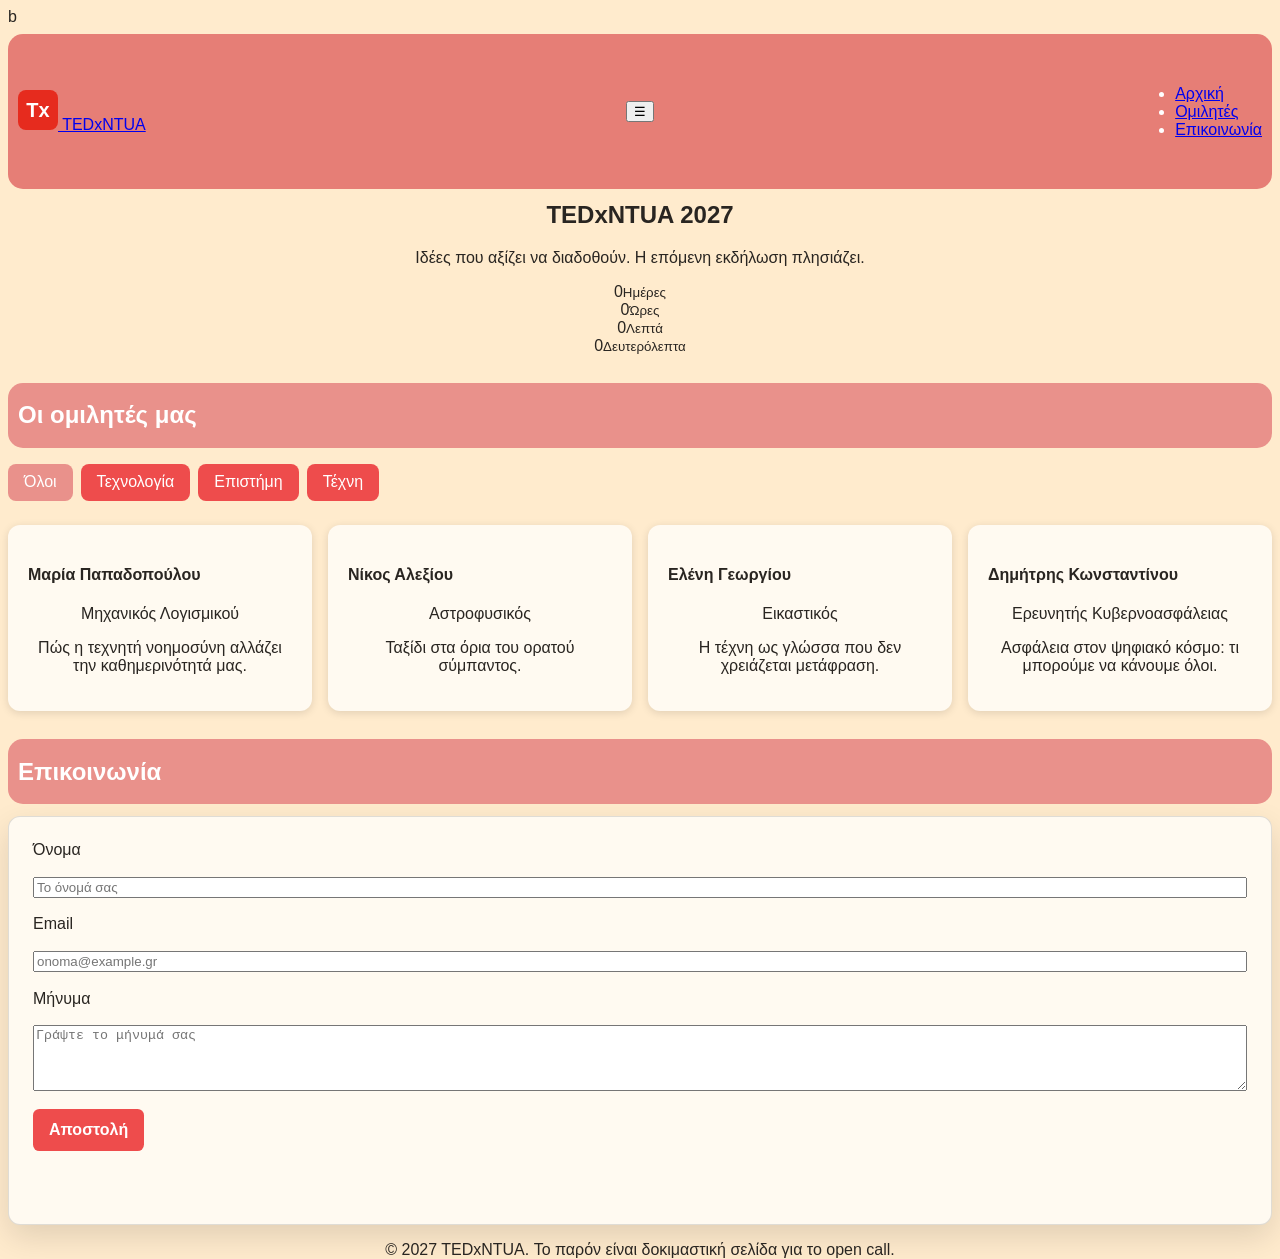
<file: index.html>
<!DOCTYPE html>
<html lang="en">
<head>
  <meta charset="UTF-8">
  <title>TEDxNTUA 2027</title>
  <link rel="stylesheet" href="style.css">
  <script src="script.js"></script>
</head>
<body>
  <span>b</span>
  <header class="site-header">
    <a href="#home" class="logo">
      <img src="data:image/svg+xml,%3Csvg xmlns='http://www.w3.org/2000/svg' viewBox='0 0 40 40'%3E%3Crect width='40' height='40' rx='8' fill='%23e62b1e'/%3E%3Ctext x='20' y='27' font-size='20' font-family='Arial' font-weight='bold' fill='white' text-anchor='middle'%3ETx%3C/text%3E%3C/svg%3E" width="40" height="40">
      TEDxNTUA
    </a>
    <button id="menu-toggle" class="menu-toggle" aria-label="Μενού">☰</button>
    <nav>
      <ul class="nav-links" id="nav-links">
        <li><a href="#home">Αρχική</a></li>
        <li><a href="#speakers">Ομιλητές</a></li>
        <li><a href="#contact">Επικοινωνία</a></li>
      </ul>
    </nav>
  </header>

  <main>
    <section id="home" class="hero">
      <h1>TEDxNTUA 2027</h1>
      <p>Ιδέες που αξίζει να διαδοθούν. Η επόμενη εκδήλωση πλησιάζει.</p>
      <div class="countdown"> 
        <div><span id="days">0</span><small>Ημέρες</small></div>
        <div><span id="hours">0</span><small>Ώρες</small></div>
        <div><span id="minutes">0</span><small>Λεπτά</small></div>
        <div><span id="seconds">0</span><small>Δευτερόλεπτα</small></div>
      </div>
    </section>

    <section id="speakers" class="section">
      <h2>Οι ομιλητές μας</h2>
      <div class="filters">
        <button class="filter-btn active" data-filter="all">Όλοι</button>
        <button class="filter-btn" data-filter="tech">Τεχνολογία</button>
        <button class="filter-btn" data-filter="science">Επιστήμη</button>
        <button class="filter-btn" data-filter="art">Τέχνη</button>
      </div>

      <div class="speakers-grid">
        <article class="speaker-card" data-category="tech">
          <h4>Μαρία Παπαδοπούλου</h4>
          <p class="role">Μηχανικός Λογισμικού</p>
          <p>Πώς η τεχνητή νοημοσύνη αλλάζει την καθημερινότητά μας.</p>
        </article>
        <article class="speaker-card" data-category="science">
          <h4>Νίκος Αλεξίου</h4>
          <p class="role">Αστροφυσικός</p>
          <p>Ταξίδι στα όρια του ορατού σύμπαντος.</p>
        </article>
        <article class="speaker-card" data-category="art">
          <h4>Ελένη Γεωργίου</h4>
          <p class="role">Εικαστικός</p>
          <p>Η τέχνη ως γλώσσα που δεν χρειάζεται μετάφραση.</p>
        </article>
        <article class="speaker-card" data-category="tech">
          <h4>Δημήτρης Κωνσταντίνου</h4>
          <p class="role">Ερευνητής Κυβερνοασφάλειας</p>
          <p>Ασφάλεια στον ψηφιακό κόσμο: τι μπορούμε να κάνουμε όλοι.</p>
        </article>
      </div>
    </section>

    <section id="contact" class="section">
      <h2>Επικοινωνία</h2>
      <form id="contact-form">
        <label for="name">Όνομα</label>
        <input type="text" id="name" name="name" placeholder="Το όνομά σας">

        <label for="email">Email</label>
        <input type="text" id="e-mail" name="email" placeholder="onoma@example.gr">

        <label for="message">Μήνυμα</label>
        <textarea id="message" name="message" rows="4" placeholder="Γράψτε το μήνυμά σας"></textarea>

        <button type="submit" class="submit-btn">Αποστολή</button>
        <p id="form-message"></p>
      </form>
    </section>
  </main>

  <footer class="site-footer">
    <p>© 2027 TEDxNTUA. Το παρόν είναι δοκιμαστική σελίδα για το open call.</p>
  </footer>

</body>
</html>
</file>
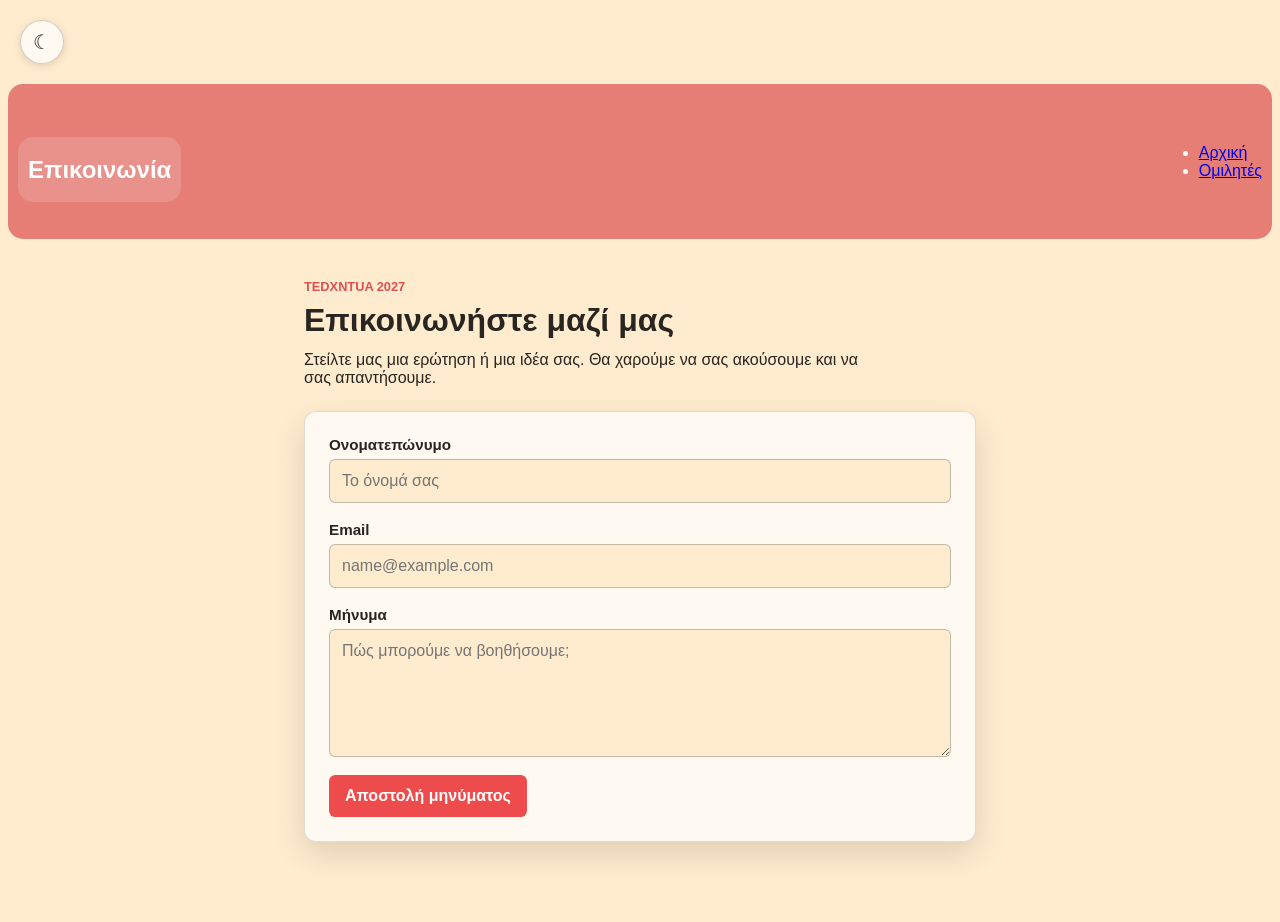
<file: contact.html>
<!DOCTYPE html>

<html lang="el">
  <head>
    <meta charset="UTF-8">
    <meta name="viewport" content="width=device-width, initial-scale=1">
    <title>TEDxNTUA 2027</title>
    <link rel="stylesheet" href="style.css">
    <script src="index.js" defer></script>
    <script src="buttons.js" defer></script>
  </head>
  <body>
    <button class="theme-toggle" type="button" aria-label="Ενεργοποίηση σκοτεινής λειτουργίας" aria-pressed="false" title="Εναλλαγή θέματος">☾</button>

    <header class="contact-header">
      <h2>Επικοινωνία</h2>
      <nav aria-label="Κύρια πλοήγηση">
        <ul class="nav-links-2" id="nav-links-2">
          <li><a href="index.html">Αρχική</a></li>
          <li><a href="speakers.html">Ομιλητές</a></li>
        </ul>
      </nav>
    </header>

    <main class="contact-page">
      <section id="contact" class="contact-section" aria-labelledby="contact-title">
        <div class="contact-intro">
          <p class="contact-eyebrow">TEDxNTUA 2027</p>
          <h1 id="contact-title">Επικοινωνήστε μαζί μας</h1>
          <p>Στείλτε μας μια ερώτηση ή μια ιδέα σας. Θα χαρούμε να σας ακούσουμε και να σας απαντήσουμε.</p>
        </div>

        <form id="contact-form">
          <div class="form-field">
            <label for="name">Ονοματεπώνυμο</label>
            <input type="text" id="name" name="name" autocomplete="name" placeholder="Το όνομά σας" required minlength="2">
          </div>

          <div class="form-field">
            <label for="e-mail">Email</label>
            <input type="email" id="e-mail" name="email" autocomplete="email" placeholder="name@example.com" required>
          </div>

          <div class="form-field">
            <label for="text">Μήνυμα</label>
            <textarea id="text" name="message" rows="5" placeholder="Πώς μπορούμε να βοηθήσουμε;" required minlength="10" maxlength="1500"></textarea>
          </div>

          <button type="submit" class="submit-btn">Αποστολή μηνύματος</button>
          <p id="form-message" class="form-status" role="status" aria-live="polite" hidden></p>
        </form>
      </section>
    </main>
  </body>
</html>
</file>
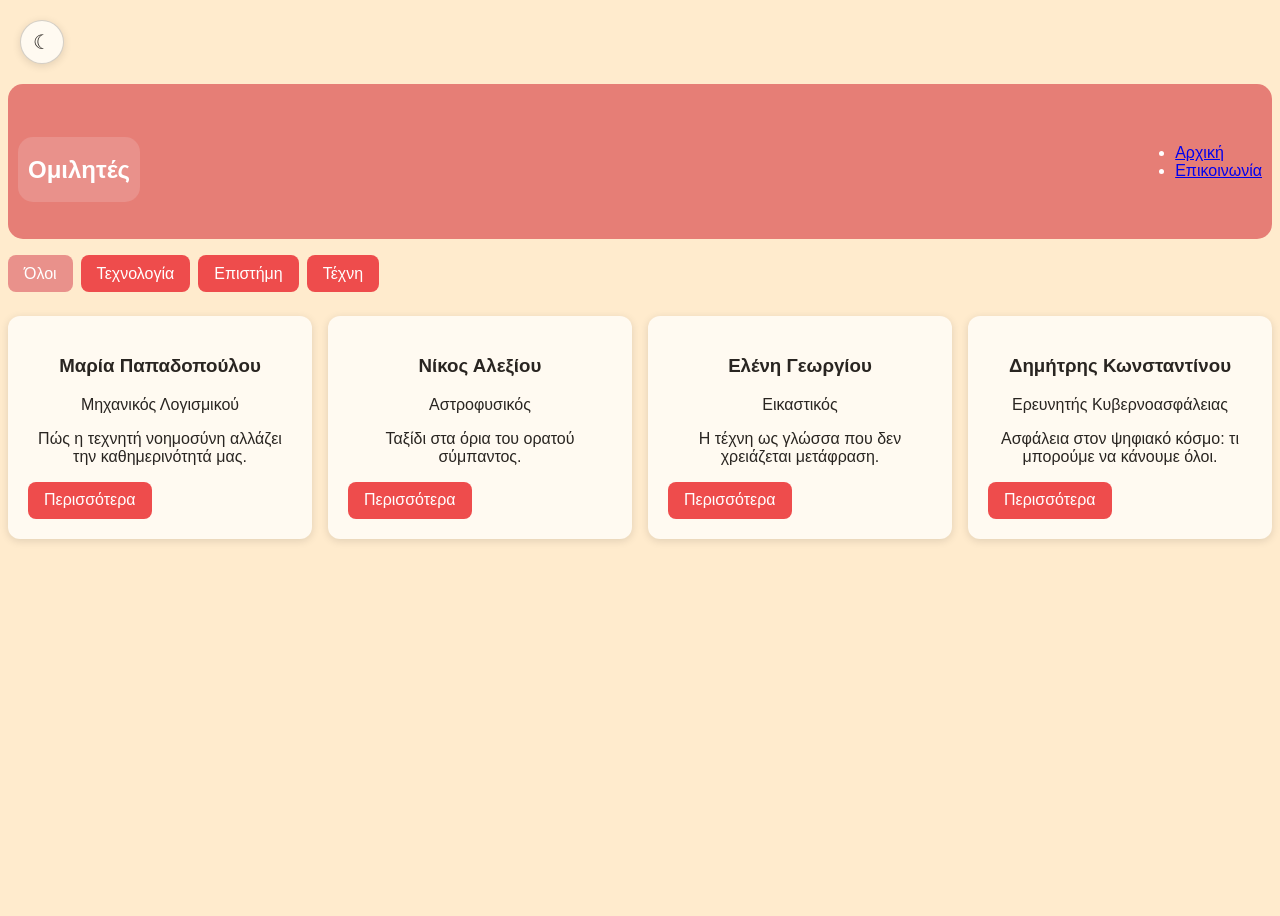
<file: speakers.html>
<!DOCTYPE html>
<html lang="el">
  <head>
    <meta charset="UTF-8">
    <meta name="viewport" content="width=device-width, initial-scale=1">
    <title>TEDxNTUA 2027</title>
    <link rel="stylesheet" href="style.css">
    <script src="speakers.js" defer></script>
    <script src="buttons.js" defer></script>
  </head>
  <body>

    <div class="button">
      <button class="theme-toggle" type="button" aria-label="Ενεργοποίηση σκοτεινής λειτουργίας" aria-pressed="false" title="Εναλλαγή θέματος">☾</button>
    </div>
    
     <header class="speakers-header">
      <h2>Ομιλητές</h2>
      <nav>
        <ul class="nav-links-3" id="nav-links-3">
          <li><a href="index.html">Αρχική</a></li>
          <li><a href="contact.html">Επικοινωνία</a></li>
        </ul>
      </nav>
     </header>

    <main>
      
      <section id="speakers" class="section">
        <div class="filters" aria-label="Φίλτρα ομιλητών">
          <button type="button" class="filter-btn active" data-filter="all" aria-pressed="true">Όλοι</button>
          <button type="button" class="filter-btn" data-filter="tech" aria-pressed="false">Τεχνολογία</button>
          <button type="button" class="filter-btn" data-filter="science" aria-pressed="false">Επιστήμη</button>
          <button type="button" class="filter-btn" data-filter="art" aria-pressed="false">Τέχνη</button>
        </div>

        <div class="speakers-grid">
          <article class="speaker-card" data-category="tech">
            <h3>Μαρία Παπαδοπούλου</h3>
            <p class="role">Μηχανικός Λογισμικού</p>
            <p>Πώς η τεχνητή νοημοσύνη αλλάζει την καθημερινότητά μας.</p>
            <button type="button" class="speaker-details-btn">Περισσότερα</button>
          </article>
          <article class="speaker-card" data-category="science">
            <h3>Νίκος Αλεξίου</h3>
            <p class="role">Αστροφυσικός</p>
            <p>Ταξίδι στα όρια του ορατού σύμπαντος.</p>
            <button type="button" class="speaker-details-btn">Περισσότερα</button>
          </article>
          <article class="speaker-card" data-category="art">
            <h3>Ελένη Γεωργίου</h3>
            <p class="role">Εικαστικός</p>
            <p>Η τέχνη ως γλώσσα που δεν χρειάζεται μετάφραση.</p>
            <button type="button" class="speaker-details-btn">Περισσότερα</button>
          </article>
          <article class="speaker-card" data-category="tech">
            <h3>Δημήτρης Κωνσταντίνου</h3>
            <p class="role">Ερευνητής Κυβερνοασφάλειας</p>
            <p>Ασφάλεια στον ψηφιακό κόσμο: τι μπορούμε να κάνουμε όλοι.</p>
            <button type="button" class="speaker-details-btn">Περισσότερα</button>
          </article>
        </div>
      </section>
    </main>

    <dialog class="speaker-modal" aria-labelledby="speaker-modal-title">
      <button type="button" class="modal-close" aria-label="Κλείσιμο παραθύρου">&times;</button>
      <h2 id="speaker-modal-title"></h2>
      <p class="modal-role"></p>
      <p class="modal-talk"></p>
    </dialog>
  </body>
</html>
</file>
<file: style.css>
:root {
    color-scheme: light;
    --page-bg: blanchedalmond;
    --surface: #fffaf1;
    --text: #292521;
    --header-bg: #e67e76;
    --section-bg: #e9918b;
}

body.dark-mode {
    color-scheme: dark;
    --page-bg: #001432;
    --surface: #242a31;
    --text: #edf0f2;
    --header-bg: #9e3f3b;
    --section-bg: #783532;
}

body{
    background-color: var(--page-bg);
    color: var(--text);
    font-family: Arial, sans-serif;
    font-size: 16px;
    align-items: center;
    justify-content: center;
    height: 100vh;
    transition: background-color 0.25s ease, color 0.25s ease;
}

.theme-toggle {
    display: inline-grid;
    place-items: center;
    width: 2.75rem;
    height: 2.75rem;
    margin: 0.75rem;
    border: 1px solid rgb(41 37 33 / 20%);
    border-radius: 50%;
    background: var(--surface);
    color: var(--text);
    font-size: 1.25rem;
    cursor: pointer;
    box-shadow: 0 2px 8px rgb(0 0 0 / 12%);
    transition: transform 0.2s ease, background-color 0.25s ease, color 0.25s ease;
}

.theme-toggle:hover {
    transform: rotate(-12deg) scale(1.06);
}

.theme-toggle:focus-visible {
    outline: 3px solid #e62b1e;
    outline-offset: 3px;
}

header {
    background-color: var(--header-bg);
    color: white;
    padding: 10px;
    display: flex;
    align-items: center;
    justify-content: space-between;
    border-radius: 15px;
    height: 15vh;
    position: relative;
    top: 0.5rem;
    cursor: pointer;
    transition: all 0.3s ease;
    box-shadow: none;
}

.hero {
    text-align: center;
}

h1{
    align-items: center;
    text-align: center; 
    padding: 0;
    justify-content: center;
}

p{
    align-items: center;
    text-align: center;
    padding: 0;
    justify-content: center; 
}

#countdown {
    text-align: center;
    margin: 1rem auto 0;
    font-weight: 600;
}

h2{
    background-color: var(--section-bg);
    color: white;
    padding: 10px;
    display: flex;
    align-items: center;
    justify-content: space-between;
    border-radius: 15px;
    height: 5vh;
    position: relative;
    top: 0.5rem;
    cursor: pointer;
    transition: all 0.3s ease;
    box-shadow: none;
}

button-1{
    background: rgb(238, 76, 76);
    color: white;
    padding: 5px;
    border-radius: 15px;
    height: 5vh;
    position: relative;
    top: 0.5rem;
    cursor: pointer;
    transition: all 0.3s ease;
    box-shadow: none;
}

button-1:hover{
    background:#e9918b;
}

button-2{
    background: rgb(238, 76, 76);
    color: white;
    padding: 5px;
    border-radius: 15px;
    height: 5vh;
    position: relative;
    top: 0.5rem;
    cursor: pointer;
    transition: all 0.3s ease;
    box-shadow: none;
}

button-2:hover{
    background:#e9918b;
}

button-3{
    background: rgb(238, 76, 76);
    color: white;
    padding: 5px;
    border-radius: 15px;
    height: 5vh;
    position: relative;
    top: 0.5rem;
    cursor: pointer;
    transition: all 0.3s ease;
    box-shadow: none;
}

button-3:hover{
    background:#e9918b;
}

button-4{
    background: rgb(238, 76, 76);
    color: white;
    padding: 5px;
    border-radius: 15px;
    height: 5vh;
    position: relative;
    top: 0.5rem;
    cursor: pointer;
    transition: all 0.3s ease;
    box-shadow: none;
}

button-4:hover{
    background:#e9918b;
}

.filters {
    display: flex;
    flex-wrap: wrap;
    gap: 0.5rem;
    margin: 1.5rem 0;
}

.filter-btn,
.speaker-details-btn,
.modal-close {
    border: 0;
    border-radius: 0.5rem;
    cursor: pointer;
    font: inherit;
}

.filter-btn,
.speaker-details-btn {
    background: rgb(238, 76, 76);
    color: white;
    padding: 0.6rem 1rem;
}

.filter-btn:hover,
.filter-btn.active,
.speaker-details-btn:hover {
    background: #e9918b;
}

.filter-btn:focus-visible,
.speaker-details-btn:focus-visible,
.modal-close:focus-visible {
    outline: 3px solid #7b211d;
    outline-offset: 2px;
}

.speakers-grid {
    display: grid;
    grid-template-columns: repeat(auto-fit, minmax(220px, 1fr));
    gap: 1rem;
}

.speaker-card {
    background: var(--surface);
    color: var(--text);
    border-radius: 0.75rem;
    padding: 1.25rem;
    box-shadow: 0 2px 8px rgb(0 0 0 / 12%);
}

.speaker-card h3 {
    text-align: center;
}

.speaker-card[hidden] {
    display: none;
}

.speaker-modal {
    width: min(90vw, 32rem);
    border: 0;
    border-radius: 1rem;
    padding: 2rem;
    background: var(--surface);
    color: var(--text);
    box-shadow: 0 1rem 3rem rgb(0 0 0 / 30%);
}

.speaker-modal::backdrop {
    background: rgb(0 0 0 / 60%);
}

.speaker-modal h2 {
    display: block;
    height: auto;
    margin: 0 2rem 1rem 0;
    color: white;
}

.modal-close {
    float: right;
    background: transparent;
    color: var(--text);
    font-size: 1.75rem;
    line-height: 1;
    padding: 0.25rem 0.5rem;
}

.modal-role {
    font-weight: bold;
}

.contact-page {
    padding: 1rem 1rem 3rem;
}

.contact-section {
    width: min(100%, 42rem);
    margin: 2rem auto;
}

.contact-intro {
    margin-bottom: 1.5rem;
    text-align: left;
}

.contact-intro .contact-eyebrow {
    margin: 0 0 0.5rem;
    color: rgb(225, 81, 81);
    font-size: 0.8rem;
    font-weight: 700;
    text-align: left;
    text-transform: uppercase;
}

.contact-intro h1 {
    margin: 0 0 0.75rem;
    font-size: 2rem;
    text-align: left;
}

.contact-intro > p:last-child {
    max-width: 36rem;
    margin: 0;
    text-align: left;
}

#contact-form {
    display: grid;
    gap: 1.1rem;
    padding: 1.5rem;
    border: 1px solid rgb(127 127 127 / 25%);
    border-radius: 0.75rem;
    background: var(--surface);
    color: var(--text);
    box-shadow: 0 0.75rem 2rem rgb(0 0 0 / 12%);
}

.form-field {
    display: grid;
    gap: 0.4rem;
}

.form-field label {
    font-size: 0.95rem;
    font-weight: 700;
}

.form-field input,
.form-field textarea {
    box-sizing: border-box;
    width: 100%;
    border: 1px solid rgb(127 127 127 / 45%);
    border-radius: 0.4rem;
    padding: 0.75rem;
    background: var(--page-bg);
    color: var(--text);
    font: inherit;
}

.form-field textarea {
    min-height: 8rem;
    resize: vertical;
}

.form-field input:focus-visible,
.form-field textarea:focus-visible {
    outline: 3px solid #e62b1e;
    outline-offset: 2px;
}

.submit-btn {
    justify-self: start;
    border: 0;
    border-radius: 0.4rem;
    padding: 0.75rem 1rem;
    background: rgb(238, 76, 76);
    color: white;
    font: inherit;
    font-weight: 700;
    cursor: pointer;
    transition: background-color 0.2s ease, transform 0.2s ease;
}

.submit-btn:hover {
    background: #c3312c;
    transform: translateY(-1px);
}

.submit-btn:focus-visible {
    outline: 3px solid #7b211d;
    outline-offset: 3px;
}

.form-status {
    margin: 0;
    text-align: left;
}

.form-status.success {
    color: #167344;
}

body.dark-mode .contact-intro .contact-eyebrow,
body.dark-mode .form-status.success {
    color: #ff9d95;
}

@media (max-width: 480px) {
    #contact-form {
        padding: 1rem;
    }

    .contact-intro h1 {
        font-size: 1.7rem;
    }
}
</file>
